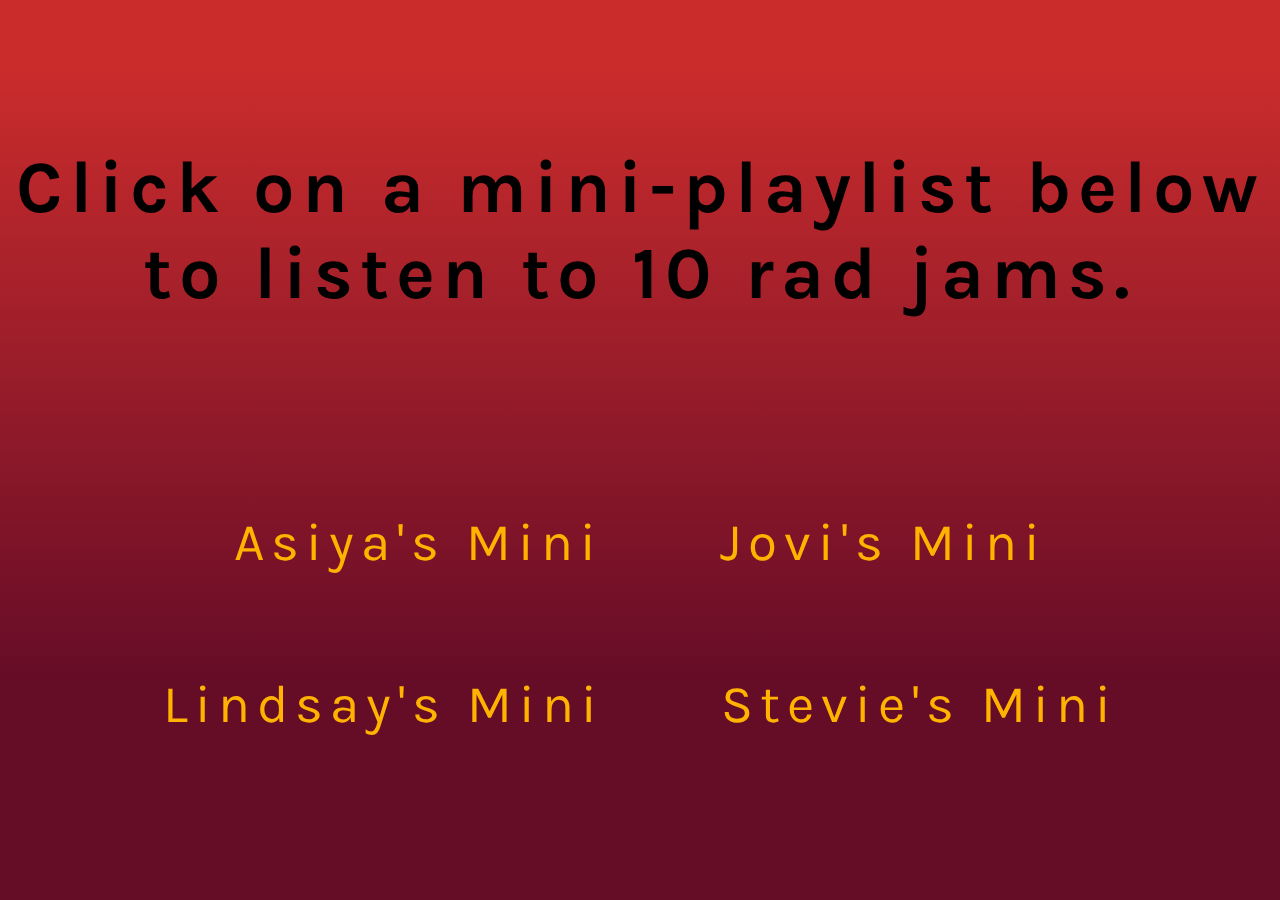
<file: home.html>
<!DOCTYPE html>
<html lang="en">

<head>
    <meta charset="UTF-8">
    <meta http-equiv="X-UA-Compatible" content="IE=edge">
    <meta name="viewport" content="width=device-width, initial-scale=1.0">
    <link href="https://fonts.googleapis.com/css2?family=Karla:ital,wght@1,200&display=swap" rel="stylesheet">
    <link rel="stylesheet" href="./assets/home.css">
    <title>Welcome to mini-players!</title>
</head>

<body>
    <header>
        <main>
            <h1>Click on a mini-playlist below to listen to 10 rad jams.</h1>
        </main>
        <ul>
        <!-- <h1 id = "minis">Minis:</h1> -->
            <li><a id = "asiya" href="asiya.html">Asiya's Mini</a></li>
            <li><a id = "jovi" href="jovi.html">Jovi's Mini</a></li>
            <li><a id = "lind" href="lindsay.html">Lindsay's Mini</a></li>
            <li><a id = "stevie" href="stevie.html">Stevie's Mini</a></li>
        </ul>
    </header>
</body>

</html>
</file>
<file: assets/home.css>
* {
    /* background-color: rgb(67, 103, 74); */
    font-family: 'Karla', sans-serif;
}

header {
    position: relative;
    margin: 100px 0 25px 0;
    font-size: 2.3em;
    text-align: center;
    letter-spacing: 7px;
}

ul,
li {
    display: inline-block;
    text-align: center;
    position: relative;
    font-size: larger;
    padding: 50px;
}

a:link,
a:visited,
a:hover,
a:active {
    text-decoration: none;
    color: #ffb300;
}

body {
    background-image: linear-gradient(0deg,
            rgb(101, 12, 39) 23.8%,
            rgb(202, 44, 44) 92%);
    height: 100vh;
    display: flex;
    flex-direction: column;
    align-items: center;
    justify-content: center;
    font-family: 'Lato', sans-serif;
    margin: 0;
}
</file>
